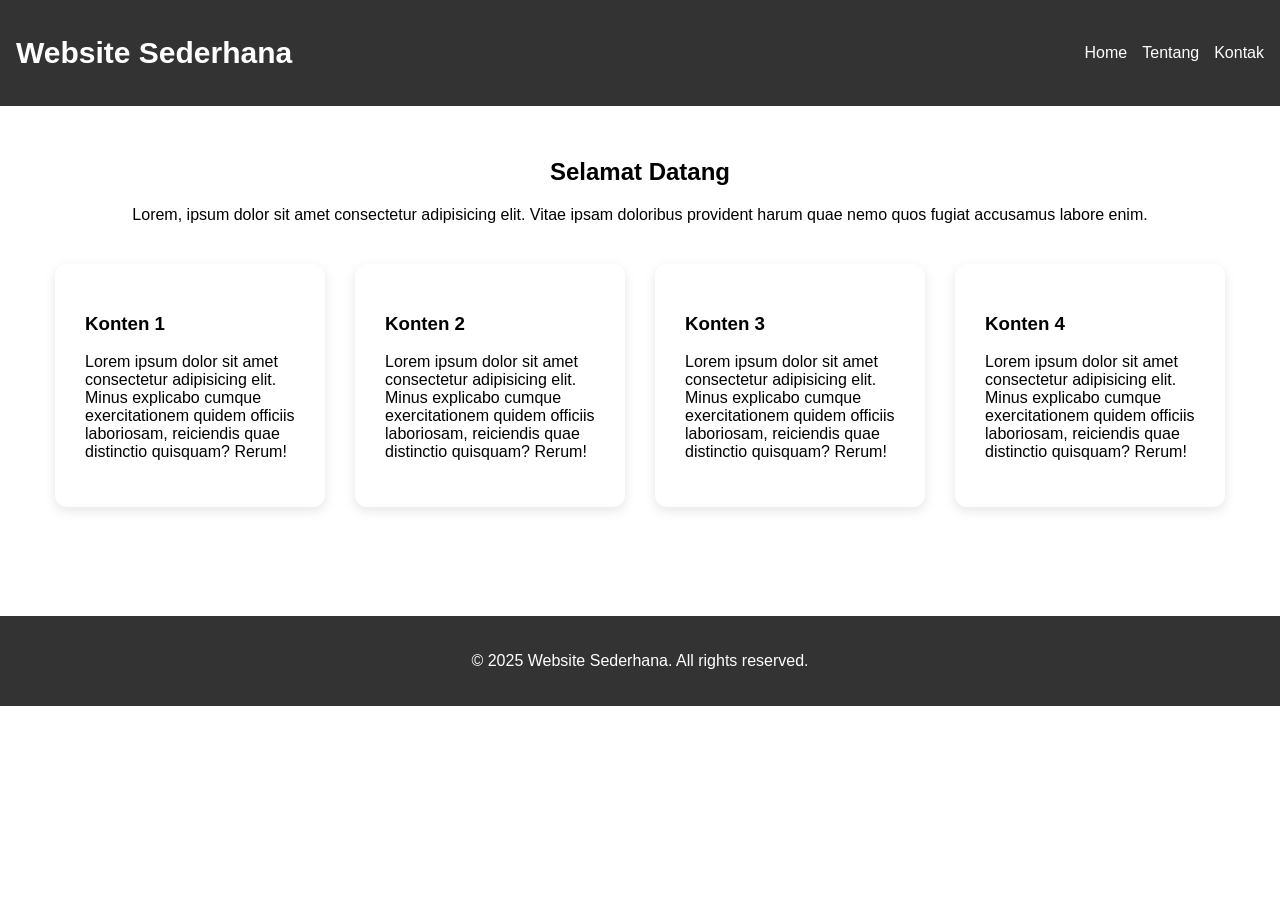
<file: index.html>
<!doctype html>
<html lang="en">
  <head>
    <meta charset="UTF-8" />
    <meta name="viewport" content="width=device-width, initial-scale=1.0" />
    <title>Website Sederhana</title>
    <link rel="stylesheet" href="style.css" />
  </head>
  <body>
    <header>
      <h1 class="webtitle">Website Sederhana</h1>
      <nav class="navbar">
        <a href="#">Home</a>
        <a href="#">Tentang</a>
        <a href="#">Kontak</a>
      </nav>
    </header>

    <main>
      <h2 class="title">Selamat Datang</h2>
      <p class="paragraph">
        Lorem, ipsum dolor sit amet consectetur adipisicing elit. Vitae ipsam
        doloribus provident harum quae nemo quos fugiat accusamus labore enim.
      </p>
      <div class="cardslayout">
        <div class="card">
          <h3>Konten 1</h3>
          <p>
            Lorem ipsum dolor sit amet consectetur adipisicing elit. Minus
            explicabo cumque exercitationem quidem officiis laboriosam,
            reiciendis quae distinctio quisquam? Rerum!
          </p>
        </div>
        <div class="card">
          <h3>Konten 2</h3>
          <p>
            Lorem ipsum dolor sit amet consectetur adipisicing elit. Minus
            explicabo cumque exercitationem quidem officiis laboriosam,
            reiciendis quae distinctio quisquam? Rerum!
          </p>
        </div>
        <div class="card">
          <h3>Konten 3</h3>
          <p>
            Lorem ipsum dolor sit amet consectetur adipisicing elit. Minus
            explicabo cumque exercitationem quidem officiis laboriosam,
            reiciendis quae distinctio quisquam? Rerum!
          </p>
        </div>
        <div class="card">
          <h3>Konten 4</h3>
          <p>
            Lorem ipsum dolor sit amet consectetur adipisicing elit. Minus
            explicabo cumque exercitationem quidem officiis laboriosam,
            reiciendis quae distinctio quisquam? Rerum!
          </p>
        </div>
      </div>
    </main>
    <footer>
      <p>&copy; 2025 Website Sederhana. All rights reserved.</p>
    </footer>
  </body>
</html>
</file>
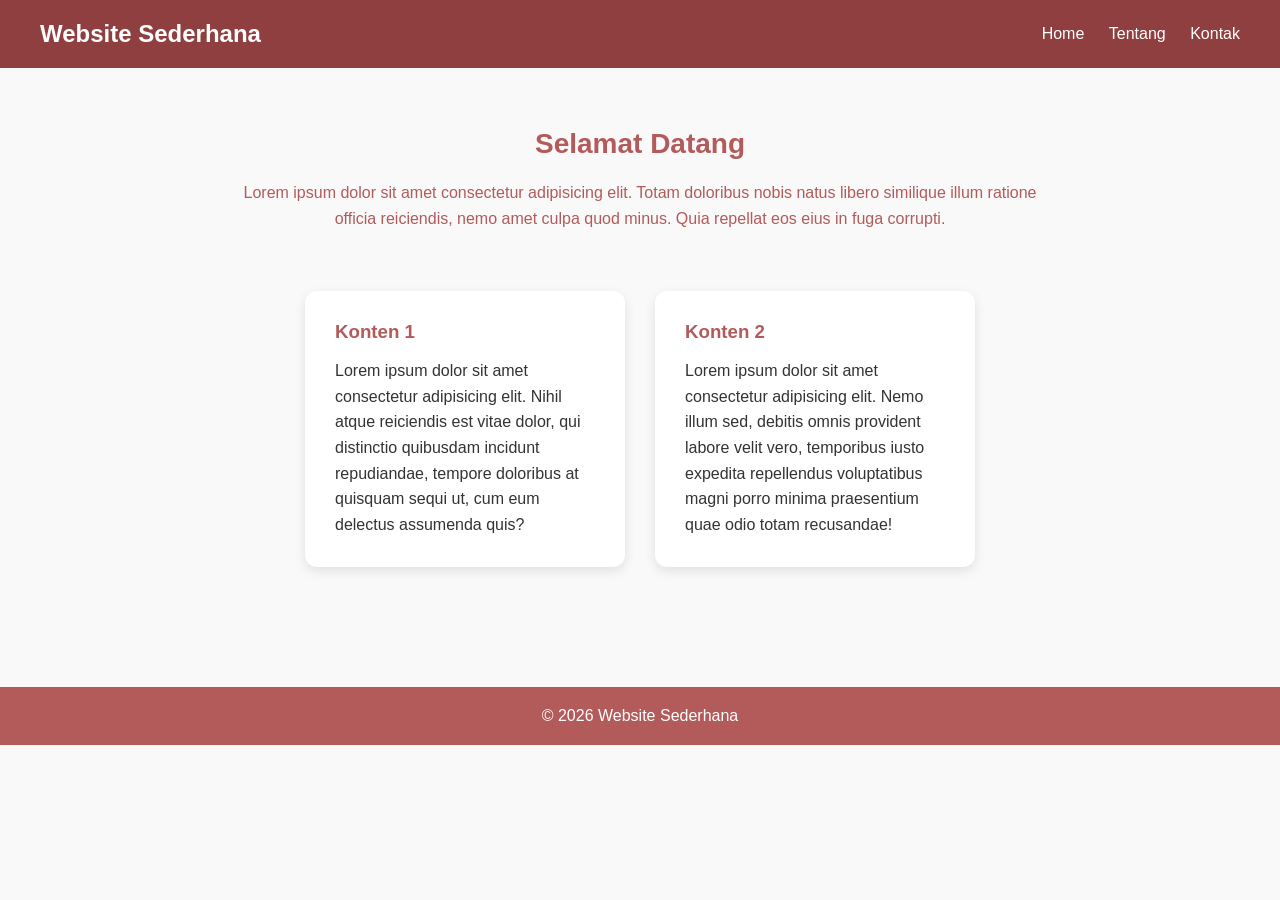
<file: copy.html>
<!DOCTYPE html>
<html lang="id">
<head>
    <meta charset="UTF-8">
    <meta name="viewport" content="width=device-width, initial-scale=1.0">
    <title>Website Sederhana</title>
    <style>
        * {
            margin: 0;
            padding: 0;
            box-sizing: border-box;
            font-family: Arial, Helvetica, sans-serif;
        }

        body {
            background-color: #f9f9f9;
            color: #333;
        }

        /* Navbar */
        header {
            background-color: #8f3f3f;
            padding: 20px 40px;
            display: flex;
            justify-content: space-between;
            align-items: center;
        }

        header h1 {
            color: #fff;
            font-size: 24px;
        }

        nav a {
            color: #fff;
            text-decoration: none;
            margin-left: 20px;
            font-size: 16px;
        }

        nav a:hover {
            text-decoration: underline;
        }

        /* Main */
        main {
            padding: 60px 40px;
            text-align: center;
        }

        main h2 {
            color: #b35a5a;
            margin-bottom: 20px;
            font-size: 28px;
        }

        main p {
            max-width: 800px;
            margin: 0 auto 60px;
            color: #b35a5a;
            line-height: 1.6;
        }

        /* Cards */
        .cards {
            display: flex;
            justify-content: center;
            gap: 30px;
            flex-wrap: wrap;
        }

        .card {
            background-color: #fff;
            width: 320px;
            padding: 30px;
            border-radius: 12px;
            box-shadow: 0 4px 12px rgba(0,0,0,0.1);
            text-align: left;
        }

        .card h3 {
            color: #b35a5a;
            margin-bottom: 15px;
        }

        .card p {
            color: #333;
            margin: 0;
        }

        /* Footer */
        footer {
            background-color: #b35a5a;
            color: #fff;
            text-align: center;
            padding: 20px;
            margin-top: 60px;
        }
    </style>
</head>
<body>

    <header>
        <h1>Website Sederhana</h1>
        <nav>
            <a href="#">Home</a>
            <a href="#">Tentang</a>
            <a href="#">Kontak</a>
        </nav>
    </header>

    <main>
        <h2>Selamat Datang</h2>
        <p>
            Lorem ipsum dolor sit amet consectetur adipisicing elit. Totam doloribus nobis natus libero similique illum ratione officia reiciendis, nemo amet culpa quod minus. Quia repellat eos eius in fuga corrupti.
        </p>

        <div class="cards">
            <div class="card">
                <h3>Konten 1</h3>
                <p>
                    Lorem ipsum dolor sit amet consectetur adipisicing elit. Nihil atque reiciendis est vitae dolor, qui distinctio quibusdam incidunt repudiandae, tempore doloribus at quisquam sequi ut, cum eum delectus assumenda quis?
                </p>
            </div>

            <div class="card">
                <h3>Konten 2</h3>
                <p>
                    Lorem ipsum dolor sit amet consectetur adipisicing elit. Nemo illum sed, debitis omnis provident labore velit vero, temporibus iusto expedita repellendus voluptatibus magni porro minima praesentium quae odio totam recusandae!
                </p>
            </div>
        </div>
    </main>

    <footer>
        © 2026 Website Sederhana
    </footer>

</body>
</html>
</file>
<file: style.css>
body {
  font-family: Arial, sans-serif;
  margin: 0;
  padding: 0;
}
header {
  background-color: #333;
  color: white;
  padding: 1rem;
  display: flex;
  justify-content: space-between;
  align-items: center;
}
nav a {
  color: white;
  text-decoration: none;
  font-size: 16px;
}
main {
  padding: 2rem;
}
.card {
  width: 210px;
  padding: 30px;
  border-radius: 12px;
  box-shadow: 0 4px 12px rgba(0, 0, 0, 0.1);
  text-align: left;
}
.cardslayout {
  display: flex;
  justify-content: center;
  gap: 30px;
  flex-wrap: wrap;
}
.title {
  display: flex;
  justify-content: center;
}
.paragraph {
  text-align: center;
  margin-bottom: 40px;
}
.webtitle {
  font-size: 30px;
  display: flex;
}
nav {
  display: flex;
  justify-content: left;
  gap: 15px;
}
footer {
  background-color: #333;
  color: #fff;
  text-align: center;
  padding: 20px;
  margin-top: 77px;
}
</file>
